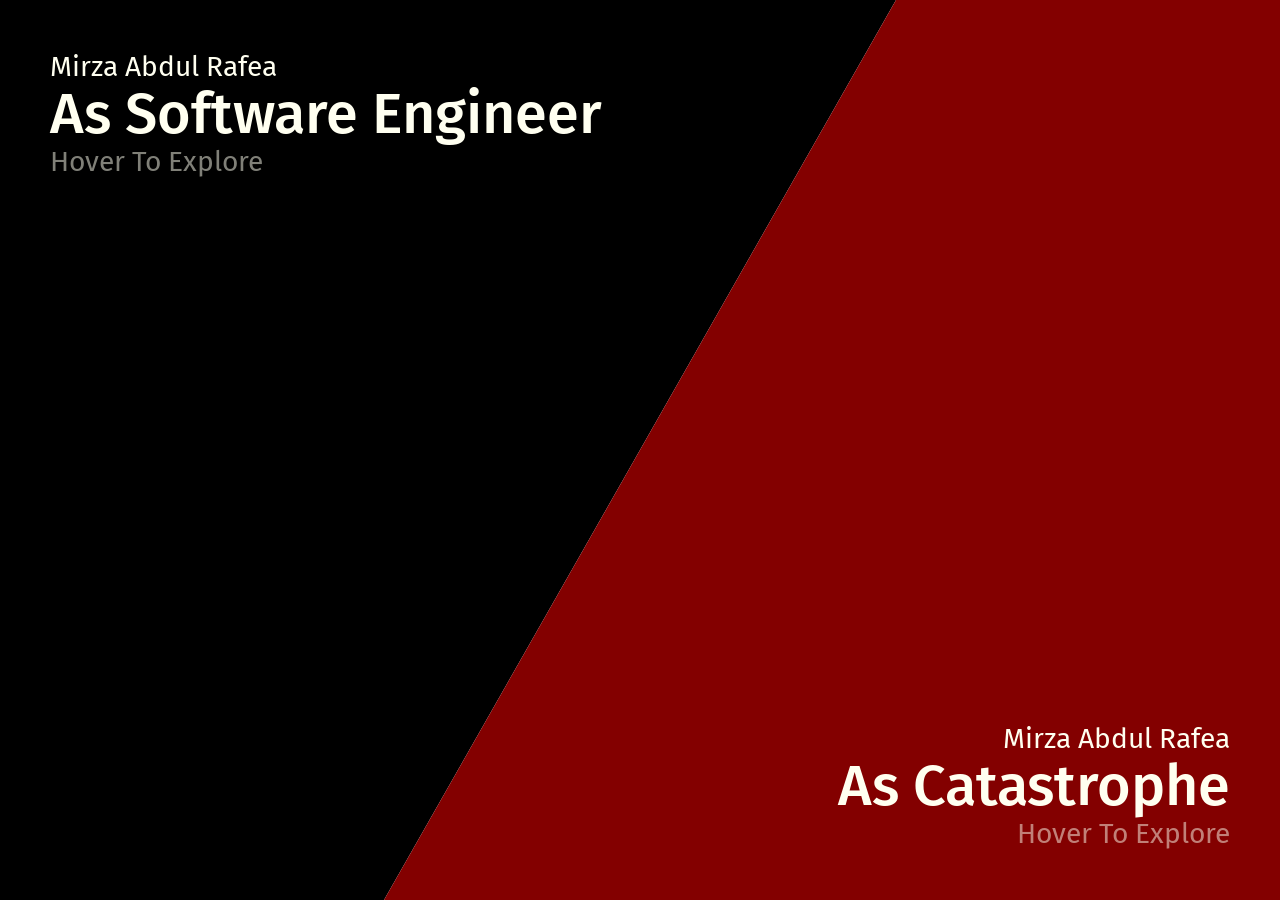
<file: index.html>
<!DOCTYPE html>
<html lang="en">
	<head>
		<meta charset="UTF-8">
		<meta name="viewport" content="width=device-width, initial-scale=1.0">
		<title>Mirza Abdul Rafea</title>
		<link rel="stylesheet" href="index.css">
		<script src="index.js" defer></script>
		<!-- Fonts -->
		<link rel="preconnect" href="https://fonts.googleapis.com">
		<link rel="preconnect" href="https://fonts.gstatic.com" crossorigin>
		<link href="https://fonts.googleapis.com/css2?family=Fira+Sans:ital,wght@0,100;0,200;0,300;0,400;0,500;0,600;0,700;0,800;0,900;1,100;1,200;1,300;1,400;1,500;1,600;1,700;1,800;1,900&display=swap" rel="stylesheet">
	</head>
	<body>
		<div class="professional-container" id="professional-container">
			<div class="professional">
				<h2 class="name-heading">Mirza Abdul Rafea</h2>
				<h1 class="profession-heading">As Software Engineer</h1>
				<h2 class="placeholder" id="professional-placeholder">Hover To Explore</h2>
				<div class="logo-container" id="professional-logo-container">
					<img class="logo" src="./assets/c++logo.png" alt="C++ Logo">
					<img class="logo" src="./assets/java-logo.png" alt="Java Logo">
					<img class="logo" src="./assets/react-logo.png" alt="React Logo">
				</div>
				<p class="description" id="professional-description">
					Specializing in low-level systems and core programming
				</p>
				<a class="professional-button" href="professional.html" id="professional-button">View Portfolio</a>
			</div>
		</div>
		<div class="other-container" id="other-container">
			<div class="other">
				<h2 class="name-heading">Mirza Abdul Rafea</h2>
				<h1 class="profession-heading">As Catastrophe</h1>
				<h2 class="placeholder" id="other-placeholder">Hover To Explore</h2>
				<div class="logo-container" id="other-logo-container">
					<img class="logo" src="./assets/LoL-logo.png" alt="LoL Logo">
					<img class="logo" src="./assets/osu-logo.png" alt="Osu Logo">
					<img class="logo" src="./assets/valorant-logo.png" alt="Valorant Logo">
				</div>
				<p class="description" id="other-description">
					ᓭ!¡ᒷᓵ╎ᔑꖎ╎⨅╎リ⊣ ╎リ ᓵ𝙹ᒲ!¡ᒷℸ╎⍊ᒷ ⎓!¡ᓭ ᓭ⍑𝙹𝙹ℸᒷ∷ᓭ, ∷ǁℸ⍑ᒲ ⊣ᔑᒲᒷᓭ ᔑリ↸ ᒲ𝙹ʖᔑᓭ
				</p>
				<a class="other-button" href="" id="other-button">View Portfolio</a>
			</div>
		</div>
	</body>
</html>
</file>
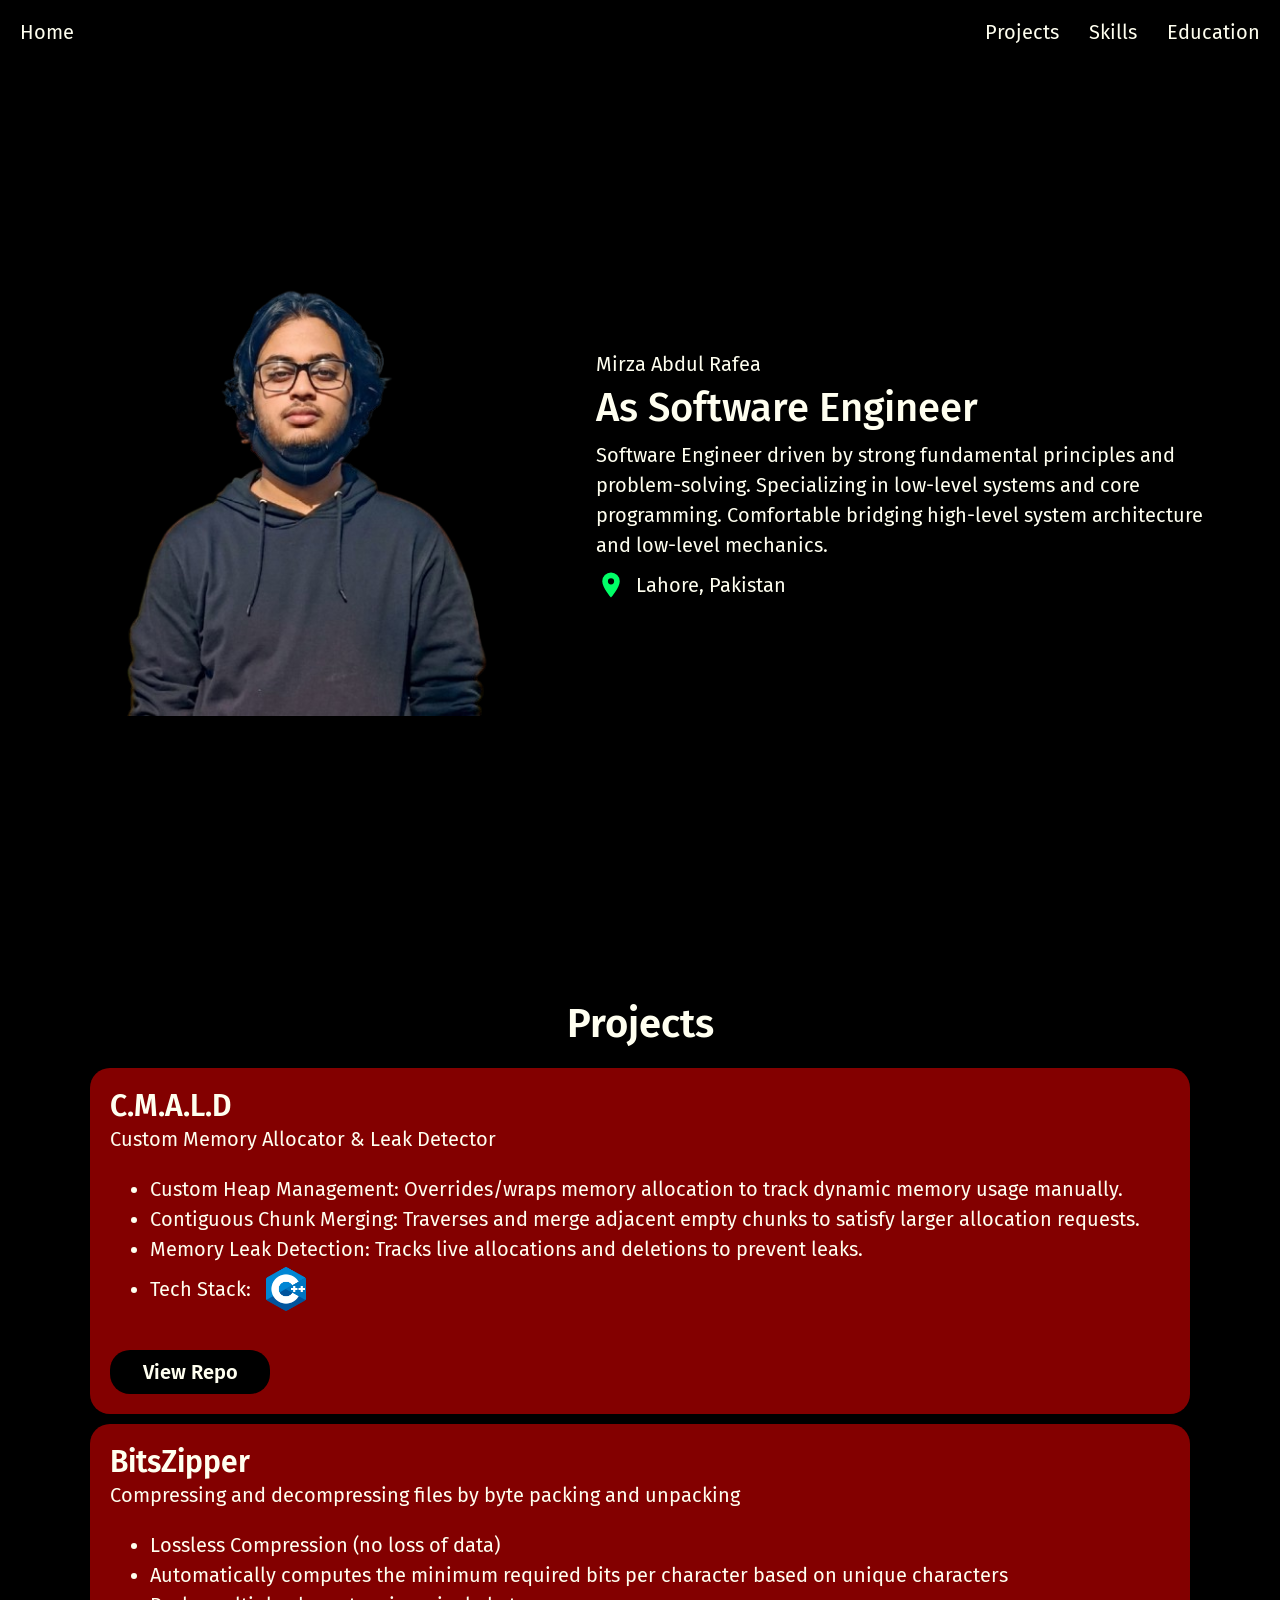
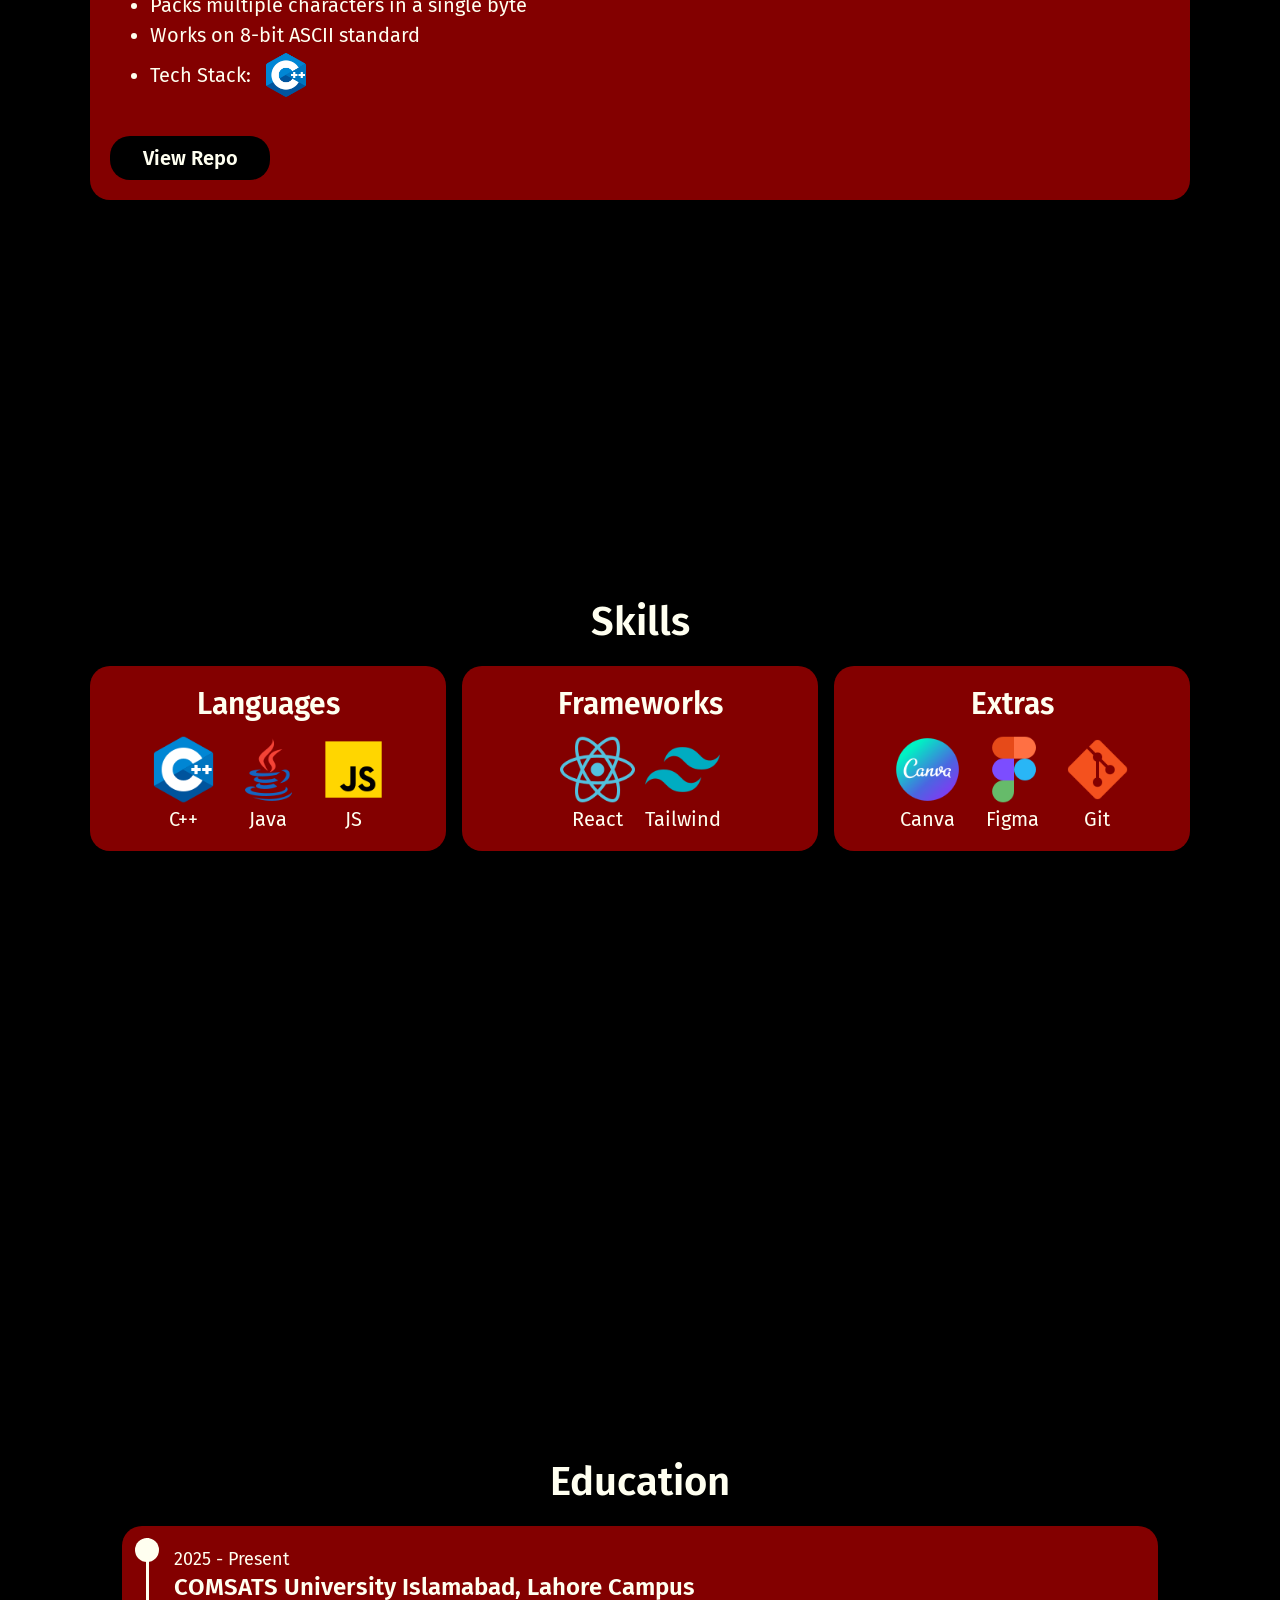
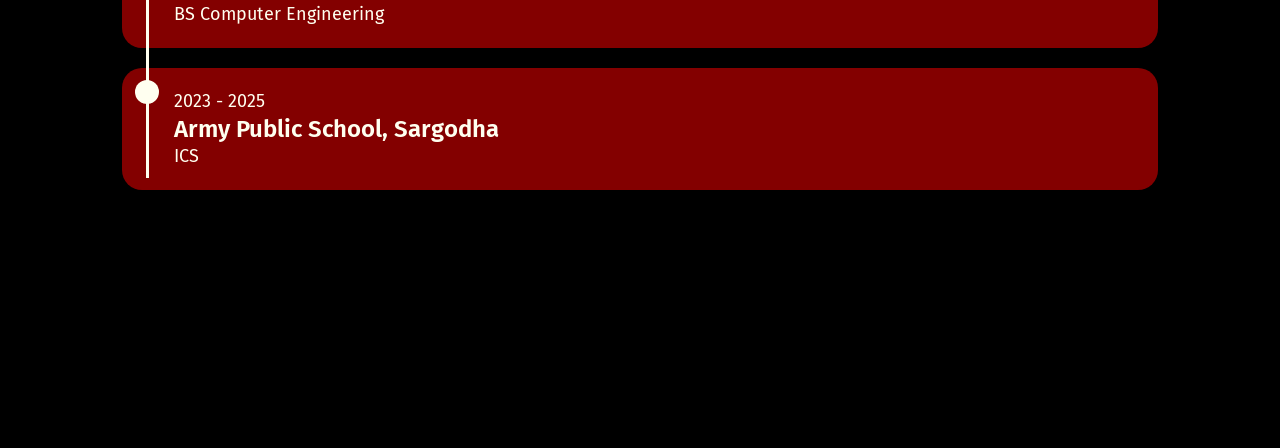
<file: professional.html>
<!DOCTYPE html>
<html lang="en">
    <head>
        <meta charset="UTF-8">
        <meta name="viewport" content="width=device-width, initial-scale=1.0">
		<title>Professional</title>
        <link rel="stylesheet" href="professional.css">
        <script src="professional.js" defer></script>
        <!-- Fonts -->
        <link rel="preconnect" href="https://fonts.googleapis.com">
		<link rel="preconnect" href="https://fonts.gstatic.com" crossorigin>
		<link href="https://fonts.googleapis.com/css2?family=Fira+Sans:ital,wght@0,100;0,200;0,300;0,400;0,500;0,600;0,700;0,800;0,900;1,100;1,200;1,300;1,400;1,500;1,600;1,700;1,800;1,900&display=swap" rel="stylesheet">
    </head>
    <body>
        <nav class="nav-container">
            <a class="nav-element home-link" href="index.html">Home</a>
            <div class="nav-menu">
                <button class="nav-menu-toggle" type="button" aria-expanded="false" aria-controls="primary-navigation">
                    Menu
                    <span class="nav-menu-chevron" aria-hidden="true"></span>
                </button>
                <div class="nav-container2" id="primary-navigation">
                    <a class="nav-element" href="#projects">Projects</a>
                    <a class="nav-element" href="#skills">Skills</a>
                    <a class="nav-element" href="#education">Education</a>
                </div>
            </div>
        </nav>
        <!-- Hero Section -->
        <section class="hero-section" id="hero">
            <img class="professional-pic" src="./assets/linkedin-profile-picture.png" alt="Profile Pic">
            <div class="hero-heading-container">
                <h1 class="hero-heading-name">Mirza Abdul Rafea</h1>
                <h1 class="hero-heading">As Software Engineer</h1>
                <p class="hero-description">Software Engineer driven by strong fundamental principles and problem-solving. Specializing in low-level systems and core programming. Comfortable bridging high-level system architecture and low-level mechanics.</p>
                <div class="hero-location-container">
                    <svg class="hero-location-svg" xmlns="http://www.w3.org/2000/svg" viewBox="0 0 24 24">
                        <path d="M12 11.5A2.5 2.5 0 0 1 9.5 9A2.5 2.5 0 0 1 12 6.5A2.5 2.5 0 0 1 14.5 9a2.5 2.5 0 0 1-2.5 2.5M12 2a7 7 0 0 0-7 7c0 5.25 7 13 7 13s7-7.75 7-13a7 7 0 0 0-7-7"/>
                    </svg>
                    <h1 class="hero-location">Lahore, Pakistan</h1>
                </div>
            </div>
        </section>
        
        <!-- Projects Section -->
        <section class="section" id="projects">
            <h1 class="section-heading">Projects</h1>
            <div class="projects-section-container">
                <div class="project-container">
                    <h1 class="project-heading">C.M.A.L.D</h1>
                    <p class="project-description">Custom Memory Allocator & Leak Detector</p>
                    <ul class="project-description">
                        <li>Custom Heap Management: Overrides/wraps memory allocation to track dynamic memory usage manually.</li>
                        <li>Contiguous Chunk Merging: Traverses and merge adjacent empty chunks to satisfy larger allocation requests.</li>
                        <li>Memory Leak Detection: Tracks live allocations and deletions to prevent leaks.</li>
                        <li>
                            <div class="stack-container">
                                Tech Stack:
                                <img class="stack-logo" src="./assets/c++logo.png" alt="C++ Logo">                                
                            </div>
                        </li>
                    </ul>
                    <a class="project-button" href="https://github.com/Abdul-Rafea/C.M.A.L.D" target="_blank" rel="noopener noreferrer">View Repo</a>
                </div>
                <div class="project-container">
                    <h1 class="project-heading">BitsZipper</h1>
                    <p class="project-description">Compressing and decompressing files by byte packing and unpacking</p>
                    <ul class="project-description">
                        <li>Lossless Compression (no loss of data)</li>
                        <li>Automatically computes the minimum required bits per character based on unique characters</li>
                        <li>Packs multiple characters in a single byte</li>
                        <li>Works on 8-bit ASCII standard</li>
                        <li>
                            <div class="stack-container">
                                Tech Stack:
                                <img class="stack-logo" src="./assets/c++logo.png" alt="C++ Logo">                                
                            </div>
                        </li>
                    </ul>
                    <a class="project-button" href="https://github.com/Abdul-Rafea/BitsZipper" target="_blank" rel="noopener noreferrer">View Repo</a>
                </div>
            </div>
        </section>
        <!-- Skills Section -->
        <section class="section" id="skills">
            <h1 class="section-heading">Skills</h1>
            <div class="skills-section-container">
                <div class="skills-container">
                    <h1 class="skills-heading">Languages</h1>
                    <div class="skills-logos-container">
                        <div class="skills-logo-container">
                            <img class="skills-logo" src="./assets/c++logo.png" alt="C++ Logo">
                            <p class="skills-logo-heading">C++</p>
                        </div>
                        <div class="skills-logo-container">
                            <img class="skills-logo" src="./assets/java-logo.png" alt="Java Logo">
                            <p class="skills-logo-heading">Java</p>
                        </div>
                        <div class="skills-logo-container">
                            <img class="skills-logo" src="./assets/javascript-logo.png" alt="Javascript Logo">
                            <p class="skills-logo-heading">JS</p>
                        </div>
                    </div>
                </div>
                <div class="skills-container">
                    <h1 class="skills-heading">Frameworks</h1>
                    <div class="skills-logos-container">
                        <div class="skills-logo-container">
                            <img class="skills-logo" src="./assets/react-logo.png" alt="React Logo">
                            <p class="skills-logo-heading">React</p>
                        </div>
                        <div class="skills-logo-container">
                            <img class="skills-logo" src="./assets/tailwind-logo.png" alt="Tailwind Logo">
                            <p class="skills-logo-heading">Tailwind</p>
                        </div>
                    </div>
                </div>
                <div class="skills-container">
                    <h1 class="skills-heading">Extras</h1>
                    <div class="skills-logos-container">
                        <div class="skills-logo-container">
                            <img class="skills-logo" src="./assets/canva-logo.png" alt="Canva Logo">
                            <p class="skills-logo-heading">Canva</p>
                        </div>
                        <div class="skills-logo-container">
                            <img class="skills-logo" src="./assets/figma-logo.png" alt="Figma Logo">
                            <p class="skills-logo-heading">Figma</p>
                        </div>
                        <div class="skills-logo-container">
                            <img class="skills-logo" src="./assets/git-logo.png" alt="Git Logo">
                            <p class="skills-logo-heading">Git</p>
                        </div>
                    </div>
                </div>
            </div>
        </section>
        <!-- Education Section -->
        <section class="section" id="education">
            <h1 class="section-heading">Education</h1>
            <ol class="education-section-container">
                <li class="education-container">
                    <span class="education-timeline-dot" aria-hidden="true"></span>
                    <p class="education-description">2025 - Present</p>
                    <h1 class="education-heading">COMSATS University Islamabad, Lahore Campus</h1>
                    <p class="education-description">BS Computer Engineering</p>
                </li>
                <li class="education-container">
                    <span class="education-timeline-dot" aria-hidden="true"></span>
                    <p class="education-description">2023 - 2025</p>
                    <h1 class="education-heading">Army Public School, Sargodha</h1>
                    <p class="education-description">ICS</p>
                </li>
            </ol>
        </section>
    </body>
</html>
</file>
<file: index.css>
:root {
	--fira-sans: "Fira Sans",  sans-serif;
	--black: #000000;
	--white: #FFFFF0;
	--red1: #830000; 
	--red2: #BC0202;
	--red2: #BC0202;
	--rounded-normal: 20px;
}

/* Animations */
@keyframes expandContainer {
	0% {
		width: 50%;
	}
	50% {
		width: 70%;
	}
	100% {
		width: 90%;
	}
}

.expand-container {
	animation: expandContainer 100ms linear 1 forwards;
}

html, body {
	position: relative;
	min-height: 100vh;
	min-height: 100svh;
	margin: 0;
	padding: 0;
	overflow-x: hidden;
	scroll-behavior: smooth;
}

a {
	text-decoration: none;
}

h1, h2, h3, p {
	margin: 0;
}

button {
	border: none;
	padding: 0;
}

.professional-container {
	z-index: 0;
	position: absolute;
	width: 100%;
	min-height: 100vh;
	min-height: 100svh;
	padding: 50px;
	clip-path: polygon(0% 0%, 70% 0%, 30% 100%, 0% 100%);
	
	display: flex;
	flex-direction: column;
	justify-content: start;
	align-items: start;

	background-color: var(--black);
	box-sizing: border-box;
	transition: clip-path 300ms ease;
}

.other-container {
	z-index: 0;
	position: absolute;
	right: 0;
	width: 100%;
	min-height: 100vh;
	min-height: 100svh;
	padding: 50px;
	clip-path: polygon(70% 0%, 30% 100%, 100% 100%, 100% 0%);

	display: flex;
	flex-direction: column;
	justify-content: end;
	align-items: end;

	background-color: var(--red1);
	box-sizing: border-box;
	transition: clip-path 300ms ease;
}

@media (hover: hover) and (pointer: fine) {
	.professional-container:hover {
		z-index: 1;
		clip-path: polygon(0% 0%, 100% 0%, 60% 100%, 0% 100%);
		transition: clip-path 300ms ease;
	}

	.other-container:hover {
		z-index: 10;
		clip-path: polygon(40% 0%, 0% 100%, 100% 100%, 100% 0%);
		transition: clip-path 300ms ease;
	}
}

.professional {
	width: 50%;
	display: flex;
	flex-direction: column;
	justify-content: start;
	align-items: start;
}

.other {
	width: 50%;
	display: flex;
	flex-direction: column;
	justify-content: end;
	align-items: end;
}

.name-heading {
	font-family: var(--fira-sans);
	font-size: clamp(1.25rem, 2.2vw, 1.875rem);
	font-weight: 400;
	color: var(--white);
}

.profession-heading {
	font-family: var(--fira-sans);
	font-size: clamp(2.5rem, 4.5vw, 3.75rem);
	line-height: 1.08;
	font-weight: 500;
	color: var(--white);
}

.placeholder {
	font-family: var(--fira-sans);
	font-size: clamp(1.25rem, 2.2vw, 1.875rem);
	font-weight: 400;
	color: var(--white);
	opacity: 50%;
}

.logo-container {
	display: none;
	justify-content: start;
	align-items: center;
	flex-wrap: wrap;
	gap: 12px;
}

.logo {
	width: clamp(48px, 6vw, 75px);
	height: auto;
}

.description {
	display: none;
	font-family: var(--fira-sans);
	font-size: clamp(1.125rem, 2.2vw, 1.875rem);
	font-weight: 400;
	color: var(--white);
	line-height: 1.5;
	overflow-wrap: anywhere;
}

.professional-container.is-active .logo-container,
.other-container.is-active .logo-container {
	display: flex;
}

.professional-container.is-active .professional-button,
.other-container.is-active .other-button {
	display: inline-flex;
}

.professional-container.is-active .placeholder,
.other-container.is-active .placeholder {
	display: none;
}

.professional-container.is-active .description,
.other-container.is-active .description {
	display: block;
}

.professional-button, .other-button {
	display: none;
	margin-top: 50px;
	padding: 10px;
	padding-left: 30px;
	padding-right: 30px;
	border-radius: var(--rounded-normal);
	
	font-family: var(--fira-sans);
	font-size: clamp(1.125rem, 2.2vw, 1.875rem);
	font-weight: 400;
	color: var(--white);
}

.professional-button {
	background-color: var(--red1);
}

.other-button {
	background-color: var(--black);
}

.professional-button:hover {
	background-color: var(--white);
	color: var(--black);
}

.other-button:hover {
	background-color: var(--white);
	color: var(--red1);
}

/* Hero Section */
.hero-section {
	display: flex;
	flex-direction: column;
}

@media (max-width: 1000px) and (hover: hover) and (pointer: fine) {
	.professional-container,
	.other-container {
		padding: 32px;
	}

	.professional,
	.other {
		width: 58%;
	}
}

@media (max-width: 800px), (hover: none) and (pointer: coarse) {
	.professional-container,
	.other-container {
		position: absolute;
		top: 0;
		width: 100%;
		min-height: 100vh;
		min-height: 100svh;
		padding: clamp(16px, 5vw, 36px);
		transition: none;
	}

	.professional-container {
		left: 0;
		justify-content: flex-start;
		align-items: flex-start;
	}

	.other-container {
		right: 0;
		justify-content: flex-end;
		align-items: flex-end;
	}

	.professional,
	.other {
		width: 58%;
		gap: clamp(6px, 2vw, 12px);
	}

	.professional {
		align-items: flex-start;
	}

	.other {
		align-items: flex-end;
		text-align: right;
	}

	.name-heading {
		font-size: clamp(0.875rem, 3vw, 1.25rem);
	}

	.profession-heading {
		font-size: clamp(1.25rem, 5.6vw, 2.4rem);
		line-height: 1.05;
	}

	.placeholder {
		display: none;
	}

	.logo-container {
		display: flex;
		gap: clamp(4px, 2vw, 12px);
	}

	.logo {
		width: clamp(28px, 8vw, 56px);
	}

	.description {
		display: block;
		max-width: 32ch;
		font-size: clamp(0.75rem, 3vw, 1rem);
		line-height: 1.35;
	}

	.professional-button,
	.other-button {
		display: inline-flex;
		width: fit-content;
		max-width: 100%;
		margin-top: 8px;
		padding: 8px 12px;
		font-size: clamp(0.75rem, 3vw, 1rem);
	}
}

@media (max-height: 500px) and (hover: none) and (pointer: coarse) {
	.logo-container,
	.description {
		display: none;
	}

	.profession-heading {
		font-size: clamp(1.25rem, 4vw, 1.8rem);
	}
}
</file>
<file: professional.css>
:root {
	--fira-sans: "Fira Sans",  sans-serif;
	--black: #000000;
	--white: #FFFFF0;
	--red1: #830000; 
	--red2: #BC0202;
	--red2: #BC0202;
	--green : #00FF67;
	--rounded-normal: 20px;
}

html, body {
	position: relative;
	min-height: 100vh;
	margin: 0;
	padding: 0;
	overflow-x: hidden;
	scroll-behavior: smooth;
    background-color: var(--black);
}

a {
	text-decoration: none;
}

h1, h2, h3, p {
	margin: 0;
}

button {
	border: none;
	padding: 0;
}

.nav-container {
	position: absolute;
	width: 100%;
    padding: 20px;
	box-sizing: border-box;
    display: flex;
    justify-content: space-between;
    align-items: center;
}

.nav-container2 {
    display: flex;
    justify-content: center;
    align-items: center;
    gap: 30px;
}

.nav-menu {
	position: relative;
}

.nav-menu-toggle {
	display: none;
	border: 0;
	font: inherit;
}

.nav-element {
    font-family: var(--fira-sans);
    font-size: 20px;
    font-weight: 400;
    color: var(--white);
}

@media (max-width: 768px) {
	.nav-container {
		padding: 16px;
	}

	.nav-menu-toggle {
		display: flex;
		align-items: center;
		gap: 10px;
		padding: 10px 14px;
		border-radius: 10px;
		background: var(--red1);
		color: var(--white);
		font-family: var(--fira-sans);
		font-size: 18px;
		cursor: pointer;
	}

	.nav-menu-chevron {
		width: 7px;
		height: 7px;
		margin-top: -4px;
		transform: rotate(45deg);
		border-right: 2px solid currentColor;
		border-bottom: 2px solid currentColor;
	}

	.nav-menu-toggle[aria-expanded="true"] .nav-menu-chevron {
		margin-top: 4px;
		transform: rotate(225deg);
	}

	.nav-menu > .nav-container2 {
		position: absolute;
		top: calc(100% + 8px);
		right: 0;
		z-index: 2;
		display: none;
		min-width: 180px;
		padding: 8px;
		box-sizing: border-box;
		flex-direction: column;
		align-items: stretch;
		gap: 0;
		border-radius: 10px;
		background: var(--red1);
	}

	.nav-menu > .nav-container2.is-open {
		display: flex;
	}

	.nav-container2 .nav-element {
		display: block;
		padding: 10px 12px;
		border-radius: 6px;
	}

	.nav-container2 .nav-element:hover,
	.nav-container2 .nav-element:focus-visible {
		background: var(--red2);
	}
}

.section {
	width: 100%;
	min-height: 100vh;
	min-height: 100svh;
	padding: 100px 5vw 48px;
	margin-top: 0;
	box-sizing: border-box;
	scroll-margin-top: 80px;
	display: flex;
	flex-direction: column;
	justify-content: center;
	align-items: center;
	gap: 20px;
}

.section-heading {
	font-family: var(--fira-sans);
	font-size: 40px;
	font-weight: 600;
	color: var(--white);
}

/* Hero Section */

.hero-section {
	min-height: 100vh;
	min-height: 100vh;
	min-height: 100svh;
	padding: 100px 5vw 48px;
	box-sizing: border-box;
	display: flex;
	justify-content: center;
	align-items: center;
	gap: clamp(24px, 4vw, 64px);
}

.professional-pic {
	width: min(40vw, 480px);
	aspect-ratio: 1;
	height: auto;
	object-fit: cover;
	flex-shrink: 0;
}

.hero-heading-container {
	width: min(100%, 620px);
	min-width: 0;
	display: flex;
	flex-direction: column;
	align-items: start;
	gap: 10px;
}

.hero-heading-name {
	font-family: var(--fira-sans);
	font-size: 20px;
	font-weight: 400;
	color: var(--white);
}

.hero-heading {
	font-family: var(--fira-sans);
	font-size: clamp(2rem, 4vw, 2.5rem);
	font-weight: 500;
	color: var(--white);
	line-height: 1.1;
}

.hero-location-container {
	display: flex;
	align-items: center;
	gap: 10px;
}

.hero-location-svg {
	width: 30px;
	fill: var(--green);
}

.hero-location {
	font-family: var(--fira-sans);
	font-size: 20px;
	font-weight: 400;
	color: var(--white);
}

.hero-description {
	font-family: var(--fira-sans);
	font-size: 20px;
	font-weight: 400;
	color: var(--white);
	line-height: 1.5;
}

/* Projetcs Section */

.projects-section-container {
	width: min(100%, 1100px);
	display: flex;
	flex-direction: column;
	justify-content: center;
	align-items: center;
	gap: 10px;
}

.project-container {
	width: 100%;
	padding: 20px;
	box-sizing: border-box;
	border-radius: var(--rounded-normal);
	background-color: var(--red1);
	display: flex;
	flex-direction: column;
}

.project-heading {
	font-family: var(--fira-sans);
	font-size: clamp(1.5rem, 3vw, 1.875rem);
	font-weight: 600;
	color: var(--white);
}

.project-description {
	font-family: var(--fira-sans);
	font-size: clamp(1rem, 1.6vw, 1.25rem);
	font-weight: 400;
	color: var(--white);
	line-height: 1.5;
	overflow-wrap: anywhere;
}

.project-button {
	width: fit-content;
	max-width: 100%;
	min-width: 160px;
	margin-top: 16px;
	padding: 10px;
	box-sizing: border-box;
	border-radius: var(--rounded-normal);
	display: flex;
	justify-content: center;
	align-items: center;
	background-color: var(--black);

	font-family: var(--fira-sans);
	font-size: 20px;
	font-weight: 600;
	color: var(--white);
}

.project-button:hover {
	background-color: var(--white);
	color: var(--black);
}

.stack-container {
	display: flex;
	justify-content: start;
	align-items: center;
	flex-wrap: wrap;
	gap: 10px;
}

.stack-logo {
	width: 50px;
}

/* Skills Section */
.skills-section-container {
	width: min(100%, 1100px);
	display: flex;
	justify-content: center;
	align-items: center;
	flex-wrap: wrap;
	gap: 16px;
}

.skills-container {
	flex: 1 1 260px;
	min-width: 0;
	padding: 20px;
	border-radius: var(--rounded-normal);
	background: var(--red1);
	display: flex;
	flex-direction: column;
	align-items: center;
	gap: 10px;
}

.skills-heading {
	font-family: var(--fira-sans);
	font-size: clamp(1.5rem, 3vw, 1.875rem);
	font-weight: 600;
	color: var(--white);
}

.skills-logos-container {
	display: flex;
	justify-content: center;
	align-items: center;
	flex-wrap: wrap;
	gap: 10px;
}

.skills-logo-container {
	display: flex;
	flex-direction: column;
	justify-content: center;
	align-items: center;
}

.skills-logo {
	width: clamp(48px, 6vw, 75px);
	height: auto;
}

.skills-logo-heading {
	font-family: var(--fira-sans);
	font-size: 20px;
	font-weight: 400;
	color: var(--white);
}

/* Education Section */

.education-section-container {
	display: flex;
	flex-direction: column;
	gap: 20px;
	width: min(90%, 1100px);
	margin: 0;
	padding: 0;
	position: relative;
	list-style: none;
}

.education-section-container::before {
	content: "";
	position: absolute;
	top: 12px;
	bottom: 12px;
	left: 24px;
	width: 3px;
	background: var(--white);
	z-index: 1;
}

.education-container {
	padding: 20px 20px 20px 52px;
	box-sizing: border-box;
	position: relative;
	border-radius: var(--rounded-normal);
	background: var(--red1);
	text-align: left;
}

.education-timeline-dot {
	position: absolute;
	top: 12px;
	left: 13px;
	width: 24px;
	height: 24px;
	box-sizing: border-box;
	border-radius: 50%;
	background: var(--white);
	z-index: 2;
}

.education-heading {
	font-family: var(--fira-sans);
	font-size: clamp(1.25rem, 2.5vw, 1.5rem);
	font-weight: 600;
	color: var(--white);
}

.education-description {
	font-family: var(--fira-sans);
	font-size: clamp(1rem, 1.8vw, 1.125rem);
	font-weight: 400;
	color: var(--white);
	line-height: 1.5;
}

@media (max-width: 900px) {
	.hero-section {
		flex-direction: column;
		gap: 32px;
	}

	.professional-pic {
		width: min(60vw, 380px);
	}

	.hero-heading-container {
		width: min(100%, 620px);
	}
}

@media (max-width: 768px) {
	.section {
		padding: 88px 6vw 40px;
		gap: 20px;
	}

	.section-heading {
		font-size: clamp(2rem, 7vw, 2.5rem);
	}

	.hero-section {
		min-height: auto;
		padding: 100px 6vw 48px;
		align-items: flex-start;
		gap: 24px;
	}

	.professional-pic {
		width: min(68vw, 320px);
		align-self: center;
	}

	.hero-heading-container {
		width: 100%;
	}

	.hero-heading {
		font-size: clamp(1.9rem, 8vw, 2.5rem);
	}

	.hero-description {
		font-size: 1rem;
	}

	.projects-section-container,
	.skills-section-container,
	.education-section-container {
		width: 100%;
	}

	.project-container {
		padding: clamp(16px, 5vw, 24px);
	}

	.project-description {
		font-size: 1rem;
	}

	.project-button {
		min-width: 0;
	}

	.skills-container {
		flex-basis: 100%;
	}

	.skills-logo {
		width: 64px;
	}

	.education-container {
		padding: 20px 16px 20px 52px;
	}

	.education-heading {
		font-size: clamp(1.1rem, 5vw, 1.4rem);
	}

	.education-description {
		font-size: 1rem;
	}
}
</file>
